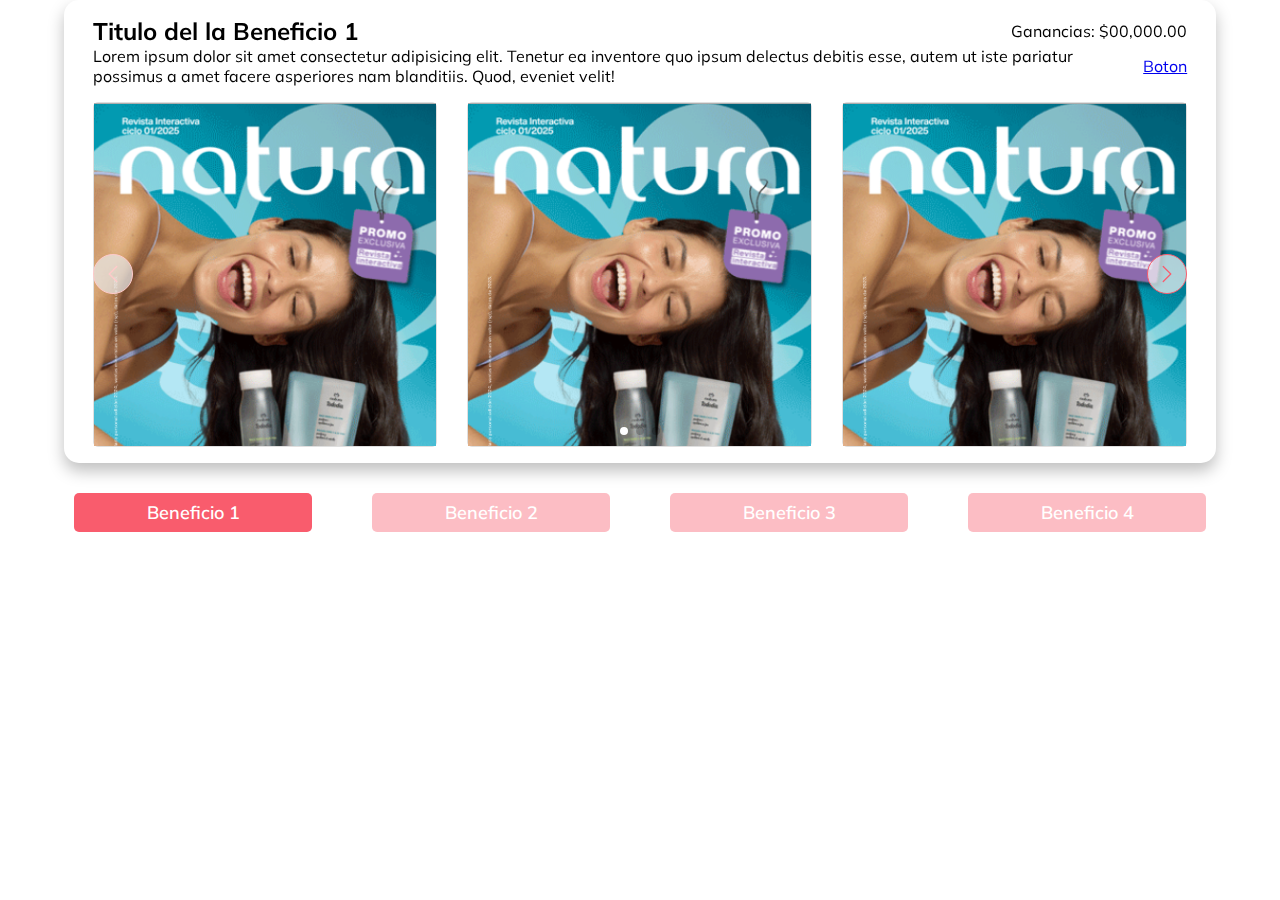
<file: file.html>
<!DOCTYPE html>
<html lang="en">
<head>
    <meta charset="UTF-8">
    <meta name="viewport" content="width=device-width, initial-scale=1.0">
    <title>Document</title>

    <link rel="preload" as="style" onload="this.onload=null;this.rel='stylesheet'" href="css/main-styles.css">
    <link rel="preload" as="style" onload="this.onload=null;this.rel='stylesheet'" href="css/header-styles.css">
    <link rel="preload" as="style" onload="this.onload=null;this.rel='stylesheet'" href="css/swp.css">

    <!-- Link Swiper's CSS -->
  <link rel="stylesheet" href="https://cdn.jsdelivr.net/npm/swiper@11/swiper-bundle.min.css" />

  
  <link rel="stylesheet" href="https://cdnjs.cloudflare.com/ajax/libs/font-awesome/5.15.1/css/all.min.css"/>
  <link rel="stylesheet" href="https://cdn.jsdelivr.net/npm/bootstrap-icons@1.11.3/font/bootstrap-icons.min.css">

</head>
<body>
    <main>
        <section class="sect-tabs-ve">
            <div class="main-cont-page">
                <div class="contenedor-sliders">

                    <div style="--swiper-navigation-color: #fff; --swiper-pagination-color: #fff" class="swiper mySwiper2">
                        <div class="swiper-wrapper">
                        <div class="swiper-slide">
                            <div class="bg-gen">
                                <div class="bg-gen-cont1">
                                <h3 class="title-sliderss">Titulo del la Beneficio 1</h3>
                                <p class="txt-ganancias">Ganancias: $00,000.00</p>
                                </div>
                                <div class="bg-gen-cont1">
                                    <p class="txt-infoo">Lorem ipsum dolor sit amet consectetur adipisicing elit. Tenetur ea inventore quo ipsum delectus debitis esse, autem ut iste pariatur possimus a amet facere asperiores nam blanditiis. Quod, eveniet velit!</p>
                                    <a class="btn-sliderss" href="#">Boton</a>
                                </div>
                            </div>

                            <div class="bg-slds">
                                <div class="swiper mySwiper3">
                                    <div class="swiper-wrapper">
                                      <div class="swiper-slide"><img src="img/port-natura-ciclo1.png" alt=""></div>
                                      <div class="swiper-slide"><img src="img/port-natura-ciclo1.png" alt=""></div>
                                      <div class="swiper-slide"><img src="img/port-natura-ciclo1.png" alt=""></div>
                                      <div class="swiper-slide"><img src="img/port-natura-ciclo1.png" alt=""></div>
                                      <div class="swiper-slide"><img src="img/port-natura-ciclo1.png" alt=""></div>
                                    </div>
                                    <div class="swiper-button-nextt"><i class="bi bi-chevron-right"></i></div>
                                    <div class="swiper-button-prevv"><i class="bi bi-chevron-left"></i></div>
                                    <div class="swiper-pagination"></div>
                                </div>
                            </div>
                        </div>
                        <div class="swiper-slide">
                            <div class="bg-gen">
                                <div class="bg-gen-cont1">
                                <h3 class="title-sliderss">Titulo del la Beneficio 2</h3>
                                <p class="txt-ganancias">Ganancias: $00,000.00</p>
                                </div>
                                <div class="bg-gen-cont1">
                                    <p class="txt-infoo">Lorem ipsum dolor sit amet consectetur adipisicing elit. Tenetur ea inventore quo ipsum delectus debitis esse, autem ut iste pariatur possimus a amet facere asperiores nam blanditiis. Quod, eveniet velit!</p>
                                    <a class="btn-sliderss" href="#">Boton</a>
                                </div>
                            </div>

                            <div class="bg-slds">
                                <div class="swiper mySwiper3">
                                    <div class="swiper-wrapper">
                                      <div class="swiper-slide"><img src="img/port-natura-ciclo18.png" alt=""></div>
                                      <div class="swiper-slide"><img src="img/port-natura-ciclo18.png" alt=""></div>
                                      <div class="swiper-slide"><img src="img/port-natura-ciclo18.png" alt=""></div>
                                      <div class="swiper-slide"><img src="img/port-natura-ciclo18.png" alt=""></div>
                                      <div class="swiper-slide"><img src="img/port-natura-ciclo18.png" alt=""></div>
                                    </div>
                                    <div class="swiper-button-nextt"><i class="bi bi-chevron-right"></i></div>
                                    <div class="swiper-button-prevv"><i class="bi bi-chevron-left"></i></div>
                                    <div class="swiper-pagination"></div>
                                </div>
                            </div>
                        </div>
                        <div class="swiper-slide">
                            <div class="bg-gen">
                                <div class="bg-gen-cont1">
                                <h3 class="title-sliderss">Titulo del la Beneficio 3</h3>
                                <p class="txt-ganancias">Ganancias: $00,000.00</p>
                                </div>
                                <div class="bg-gen-cont1">
                                    <p class="txt-infoo">Lorem ipsum dolor sit amet consectetur adipisicing elit. Tenetur ea inventore quo ipsum delectus debitis esse, autem ut iste pariatur possimus a amet facere asperiores nam blanditiis. Quod, eveniet velit!</p>
                                    <a class="btn-sliderss" href="#">Boton</a>
                                </div>
                            </div>

                            <div class="bg-slds">
                                <div class="swiper mySwiper3">
                                    <div class="swiper-wrapper">
                                      <div class="swiper-slide"><img src="img/port-natura-ciclo1.png" alt=""></div>
                                      <div class="swiper-slide"><img src="img/port-natura-ciclo1.png" alt=""></div>
                                      <div class="swiper-slide"><img src="img/port-natura-ciclo1.png" alt=""></div>
                                      <div class="swiper-slide"><img src="img/port-natura-ciclo1.png" alt=""></div>
                                      <div class="swiper-slide"><img src="img/port-natura-ciclo1.png" alt=""></div>
                                    </div>
                                    <div class="swiper-button-nextt"><i class="bi bi-chevron-right"></i></div>
                                    <div class="swiper-button-prevv"><i class="bi bi-chevron-left"></i></div>
                                    <div class="swiper-pagination"></div>
                                </div>
                            </div>
                        </div>
                        <div class="swiper-slide">
                            <div class="bg-gen">
                                <div class="bg-gen-cont1">
                                <h3 class="title-sliderss">Titulo del la Beneficio 4</h3>
                                <p class="txt-ganancias">Ganancias: $00,000.00</p>
                                </div>
                                <div class="bg-gen-cont1">
                                    <p class="txt-infoo">Lorem ipsum dolor sit amet consectetur adipisicing elit. Tenetur ea inventore quo ipsum delectus debitis esse, autem ut iste pariatur possimus a amet facere asperiores nam blanditiis. Quod, eveniet velit!</p>
                                    <a class="btn-sliderss" href="#">Boton</a>
                                </div>
                            </div>

                            <div class="bg-slds">
                                <div class="swiper mySwiper3">
                                    <div class="swiper-wrapper">
                                      <div class="swiper-slide"><img src="img/port-natura-ciclo18.png" alt=""></div>
                                      <div class="swiper-slide"><img src="img/port-natura-ciclo18.png" alt=""></div>
                                      <div class="swiper-slide"><img src="img/port-natura-ciclo18.png" alt=""></div>
                                      <div class="swiper-slide"><img src="img/port-natura-ciclo18.png" alt=""></div>
                                      <div class="swiper-slide"><img src="img/port-natura-ciclo18.png" alt=""></div>
                                    </div>
                                    <div class="swiper-button-nextt"><i class="bi bi-chevron-right"></i></div>
                                    <div class="swiper-button-prevv"><i class="bi bi-chevron-left"></i></div>
                                    <div class="swiper-pagination"></div>
                                </div>
                            </div>
                        </div>
                    
                        </div>
                        <!--div class="swiper-button-next"></div-->
                        <!--div class="swiper-button-prev"></div-->
                    </div>
                
                    <div thumbsSlider="" class="swiperben mySwiper">
                        <div class="swiper-wrapper">

                                <div class="swiper-slide">
                                    <p>Beneficio 1</p>
                                 </div>
                                 <div class="swiper-slide">
                                     <p>Beneficio 2</p>
                                 </div>
                                 <div class="swiper-slide">
                                     <p>Beneficio 3</p>
                                 </div>
                                 <div class="swiper-slide">
                                     <p>Beneficio 4</p>
                                 </div>
                        </div>

                    </div>

                </div>
                
            </div>
        </section>
    </main>

     <!-- Swiper JS -->
  <script src="https://cdn.jsdelivr.net/npm/swiper@11/swiper-bundle.min.js"></script>

  <!-- Initialize Swiper -->
  <script>
    var swiper = new Swiper(".mySwiper", {
      spaceBetween: 60,
      slidesPerView: 4,
      freeMode: true,
      watchSlidesProgress: true,
    });
    var swiper2 = new Swiper(".mySwiper2", {
      spaceBetween: 10,

      thumbs: {
        swiper: swiper,
      },
      simulateTouch: false,  // Desactiva el deslizamiento táctil (touch)
      grabCursor: false,     // Desactiva el cursor de agarre al hacer hover sobre el slider
    });

    var swiper3 = new Swiper(".mySwiper3", {
      slidesPerView: 3,
      spaceBetween: 30,
      pagination: {
        el: ".swiper-pagination",
        clickable: true,
      },
      navigation: {
        nextEl: ".swiper-button-nextt",
        prevEl: ".swiper-button-prevv",
      },
    });
  </script>

</body>
</html>
</file>
<file: css/main-styles.css>
@import url('https://fonts.googleapis.com/css2?family=Montserrat:ital,wght@0,100..900;1,100..900&family=Mulish:ital,wght@0,200..1000;1,200..1000&family=Poppins:ital,wght@0,100;0,200;0,300;0,400;0,500;0,600;0,700;0,800;0,900;1,100;1,200;1,300;1,400;1,500;1,600;1,700;1,800;1,900&display=swap');

:root {
    --color-blue: #3498db; /* Azul */
    --color-green: #2ecc71; /* Verde */
    --color-blackgray: #5c5c5c; /* Gris oscuro */
    --color-black: #000; /* Gris oscuro */
    --color-white: #fff; /* Gris oscuro */
    --color-orange-prim: #f3742f; /* Gris oscuro */
    --color-pink-farmasi: #f95c6d;

  }

*{
    padding: 0;
    margin: 0;
    box-sizing: border-box;
    font-family: 'Mulish', sans-serif;
}

.subtitles-page{
    font-size: 30px;
    font-weight: 700;
    color: #000;
    padding: 0;
    margin: 0;
    text-align: center;
    line-height: 1.4;
}


.my-50{
    margin: 50px 0;
  }

  .mto-50{
    margin-top: 50px;
  }

  .mto-30{
    margin-top: 30px;
  }

  .mto-20{
    margin-top: 20px;
  }

  .mto-16{
    margin-top: 16px;
  }

  .mto-10{
    margin-top: 10px;
  }
  .mbo-50{
    margin-bottom: 50px;
  }

  .mbo-30{
    margin-bottom: 30px;
  }

  .mbo-20{
    margin-bottom: 20px;
  }

  .mbo-16{
    margin-bottom: 16px;
  }
  .mbo-10{
    margin-bottom: 10px;
  }

  .txt-norm{
    font-size: 14px;
    font-weight: 300;
    color: var(--color-blackgray);
  }

  .fw-300{
    font-weight: 300;
  }

  .fw-400{
    font-weight: 400;
  }

  .fw-500{
    font-weight: 500;
  }

  .fw-600{
    font-weight: 600;
  }

  .fw-800{
    font-weight: 800;
  }

  .fsz-12{
    font-size: 12px;
  }

  .fsz-14{
    font-size: 14px;
  }

  .fsz-16{
    font-size: 16px;
  }

  .fsz-18{
    font-size: 18px;
  }

  .fsz-20{
    font-size: 20px;
  }

  .fsz-22{
    font-size: 22px;
  }

  .fsz-24{
    font-size: 24px;
  }

  .clr-black{
    color: var(--color-black);
  }

  .clr-blackgray{
    color: var(--color-blackgray);
  }

  .clr-white{
    color: var(--color-white);
  }

  .clr-pink{
    color: var(--color-pink-farmasi);
  }

  .txt-centerr{
    text-align: center;
  }

/*primer seccion */

.sect-tabs-ve{
    width: 100%;
    height: auto;
    padding: 0;
    background-color: ;
}

.main-cont-page{
    width: 90%;
    max-width: 1200px;
    height: auto;
    padding: 0;
    margin: 0 auto;
    background-color: ;
}



/* estilos de las pestañas */

.sect-main-btns{
    width: 100%;
    height: auto;
    padding: 0;
    margin: 0;
    background-color: ;
  }

  h1{
    margin: 0 0 16px 0;
    padding: 0;
    font-size: 36px;
    font-weight: 700;
    color: #000;
    text-align: center;
  }

  .tabs-container{
    display: flex;
    flex-direction: row;
    justify-content: center;
    padding: 0;
    background-color: ;
}

.tab-btn {
    width: 50%;
    max-width: 600px;
    height: auto;
    padding: 0;
    cursor: pointer;
    transition: background-color 0.3s;
    border-radius: 5px;
    display: flex;
    flex-direction: row;
    justify-content: space-between;
    align-items: start;
    color: var(--color-black);
    overflow: hidden;
    box-shadow: 0 0.5rem 1rem rgba(0, 0, 0, 0.25);


  }

  .tab-btn:nth-child(1) {
   margin-right: 16px;


  }

  .tab-btn .box-img-vender{
    width: 33%;
    max-width: 200px;
    height: auto;
    padding: 0;
    margin: 0 0 0 0;
    display: flex;
    justify-content: center;
    align-items: center;
  }

  .tab-btn .box-img-vender img{
    width: 100%;
    height: auto;
    object-fit: cover;

  }

  .tab-btn .box-txt-vender{
    width: 66%;
    max-width: 400px;
    height: auto;
    padding: 16px;
    margin: 0 0 0 0;
   
  }

  .tab-btn .box-txt-vender .box-title-btn{
    width: 100%;
    height: auto;
    padding: 0;
    margin: 0 0 10px 0;
    display: flex;
    justify-content: start;
    align-items: center;
  }

  .tab-btn .box-txt-vender .part-icon-ve {
    width: auto;
    height: auto;
    padding: 0;
    margin: 0 10px 0 0;
    background-color: ;
  }

  .tab-btn .box-txt-vender .part-icon-ve i{
    font-size: 36px;
  }

  .tab-btn .box-txt-vender .part-title-ve{
    width: auto;
    height: auto;
    padding: 0;
    margin: 0 0 0 0;
    background-color: ;

  }

  .tab-btn .box-txt-vender .btn-title{
    font-size: 24px;
    font-weight: 600;
    padding: 0;
    margin: 0;
  }

  .tab-btn .box-txt-vender .btn-info{
    display: block;
    font-size: 16px;
    font-weight: 400;
    padding: 0;
    margin: 0;
  }


  .tab-btn:hover {
    background-color: var(--color-pink-farmasi);
    color: var(--color-white);
  }


  .active-tabb {
    background-color: var(--color-pink-farmasi);
    color: white;
  }


  .active-tabb .box-title-btn .part-icon-ve i{
    color: white;
  }

  /* estilos de info sec 2 */

  .info-tabs-container{
    width: 100%;
    height: auto;
    padding: 0;
    border-radius: 5px;
    background-color: ;
}

.sect-tabs-ve2{
    width: 100%;
    height: auto;
    padding: 0;
    display: block;
  }

  .sect-tabs-ve3{
    width: 100%;
    height: auto;
    padding: 0;
    display: block;
  }

  .sect-sliders-tel{
    display: none;
  }

.tab-content2 {
    margin: 0;
    padding: 0;
    display: none;
  }
  
  .active-content2 {
    display: flex;
    flex-direction: column;
    justify-content: center;
    align-items: center;
    margin: 0;
    background-color: ;
  }

  .info-option{
    width: 100%;
    max-width: 1200px;
    height: auto;
    padding: 0;
    border-radius: 10px;
    display: flex;
    flex-direction: row;
    justify-content: space-between;
    align-items: start;
    overflow: hidden;
    /*box-shadow: 0 0.5rem 1rem rgba(0, 0, 0, 0.25);*/
  }

  .box-img-opt{
    width: 20%;
    height: auto;
    padding: 0;
    margin: 0 0 0 0;
    display: flex;
    justify-content: center;
    align-items: center;
  }

  .box-img-opt img{
    width: 100%;
    height: auto;
    object-fit: cover;
  }

  .box-txt-opt{
    width: 80%;
    height: auto;
    padding: 16px;
    margin: 0 0 0 0;
  }


  .box-txt-opt .btn-title2{
    font-size: 28px;
    font-weight: 600;
    padding: 0;
    margin: 0;
    color: var(--color-pink-farmasi);
  }

  .box-txt-opt .btn-info2{
    font-size: 17px;
    font-weight: 400;
    padding: 0;
    margin: 0;
    color: var(--color-blackgray);
  }

  .box-txt-opt .btn_btn{
    color: #fff;
    background-color: black;
    margin: 10px 0 0 0;
    padding: 10px 15px;
    border-radius: 5px;
    display: inline-block;
    text-decoration: none;
font-size: 17px;
font-weight: 400;
  }


  .sect-sliders-tel{
    display: none;
  }

   /* estilos del sliders de telefono */

   .sect-sliders-tel{
    display: none;
  }

  .cont-botones-opc{
    width: 100%;
    padding: 0;
    margin: 20px auto 0 auto;
    display: flex;
    justify-content: start;
    align-items: center;
  }

  .cont-botones-opc .div-desliz{
    width: 0px;
    margin: 0 10px 0 0;
  }

  .cont-botones-opc .div-desliz img{
    width: 100%;
  }


  .cont-botones-opc .tabbs {
    display: flex;
    flex-direction: row;
    justify-content: start;
    align-items: center;
    padding: 10px 0;
    margin: 0 auto;
    overflow-x: auto;
    white-space: nowrap;
    max-width: 100%;
  }

  .cont-botones-opc .tabbs div {
    display: flex;
    flex-direction: row;
    justify-content: start;
    align-items: center;
  }

  .cont-botones-opc .tabbs div .tabb {
    width: 200px;
    max-width: 100%;
    height: auto;
    padding: 10px;
    cursor: pointer;
    transition: background-color 0.3s;
    border-radius: 10px;
    margin: 0 16px;
    white-space: nowrap;
    background-color: #faa1a785;
  }

  .cont-botones-opc .notabb {
    width: 10px;
    height: auto;
  
  }

  .cont-botones-opc .notabb img{
    display: block;
    width: 10px;
    height: auto;
    object-fit: cover;
  
  }

  .cont-botones-opc .tabbs div .tabb .txt-tabs-title {
    font-size: 16px;
    font-weight: 400;
    color: white;
    margin: 0 auto;
  }

  .cont-botones-opc .tabbs div .active-tabb {
    background-color: var(--color-pink-farmasi);
  }

  .cont-botones-opc .tabbs .active-tabb .txt-tabs-title{
 
    color: #fff;
  }

  .cont-contenido{
    width: 100%;
    height: auto;
    margin: 20px 0 0 0;
    padding: 16px;
    background-color: ;
    border-radius: 15px;
    box-shadow: 0 0.5rem 1rem rgba(0, 0, 0, 0.25);

}

.cont-contenido .tab-contentt {
  margin: 0 0 0 0;
  padding: 16px 0;
  display: none;
}

.cont-contenido .active-contentt {
  display: flex;
  flex-direction: column;
  justify-content: center;
  align-items: center;
  margin: 0 auto;
  background-color: ;
}

.title-slidersss{
  font-size: 18px;
  font-weight: 600;
  color: black;
  text-align: center;
  margin: 0 10px 10px 10px;
}

.vent-ben-cont{
    width: 100%;
    height: auto;
    padding: 0;
    background-color: ;

  }

  .sldr-test-cont{
    width: 100%;
    height: auto;
    padding: 0;
    background-color: ;
    position: relative;
    z-index: 0;
    display: block;

  }

  .sldr-test-cont2{
  
    display: none;
  }


  
  /* estilos de parallax */

  .parallax-container {
    width: 100%;
    position: relative;
    background-image: url('../img/vender_natura_banner_2.webp'); /* Aquí va tu imagen de fondo */
    background-attachment: fixed;
    background-position: center;
    background-repeat: no-repeat;
    background-size: cover;
    height: auto; /* Ajusta la altura según sea necesario */
    display: flex;
    justify-content: center;
    align-items: center;
    text-align: center;

  }

  .main-cont-par{
    width: 90%;
    max-width: 1200px;
    height: auto;
    padding: 16px;
    margin: 30px auto;
    background-color: #fafafac5;
    border-radius: 15px;
  }

  .cont-req-pas{
    width: 100%;
    height: auto;
    padding: 0;
    margin: 0 auto;
    display: flex;
    flex-direction: row;
    justify-content: space-between;
    align-items: start;
  }

  .cont-rp1{
    width: 50%;
    height: auto;
    padding: 0;
    margin: 0 16px 0 0;
  }

  .cont-rp2{
    width: 50%;
    height: auto;
    padding: 0;
    margin: 0 0 0 0;
  }
  
  .box-req-pas-i{
    width: 100%;
    height: auto;
    padding: 16px;
    border: 1px gray solid;
    display: flex;
    justify-content: start;
    align-items: center;
    border-radius: 5px;
    background-color: white;
    box-shadow: 0 0.2rem 0.2rem rgba(0, 0, 0, 0.15);

  }

  .box-req-pas-i:nth-child(3){
    margin: 16px 0;
   
  }

  .box-req-pas{
    width: 100%;
    height: auto;
    padding: 16px;
    border: 1px gray solid;
    text-align: start;
    border-radius: 5px;
    background-color: white;
    box-shadow: 0 0.2rem 0.2rem rgba(0, 0, 0, 0.15);

  }

  .box-req-pas:nth-child(3){   
    margin: 16px 0;
  }

  .req-ico{
    width: auto;
    height: auto;
    padding: 0;
    margin: 0 10px 0 0;

  }

  .req-ico i{
    color: var(--color-pink-farmasi);
    font-size: 24px;

  }

  .req-txt{
    width: auto;
    height: auto;
    padding: 0;
    margin: 0 0 0 0;
  }

  .cont-contenido{
    width: 100%;
    padding: 0;
    margin: 0 auto;
  }

  @media(max-width: 700px) {

    .my-50{
      margin: 30px 0;
    }

    .mbo-50{
      margin-bottom: 30px;
    }

    .mto-50{
      margin-top: 30px;
    }

  h1{
    
      font-size: 28px;
   
    }

    .subtitles-page{
        font-size: 24px;
        line-height: 1.2;
      }

    /* esttilos de las opciones de vender/emprender */

    .tabs-container{
        width: 100%;
        display: flex;
        flex-direction: row;
        justify-content: space-between;
        align-items: start;
        padding: 16px 0;
  }
  
  .tab-btn:nth-child(1) {
    margin-right: 10px;
   }
  
  .tab-btn {
    width: 50%;
    height: auto;
    display: flex;
    flex-direction: column;
    justify-content: center;
    align-items: center;
  
  
  }
  
  .tab-btn:first-child {
  margin-bottom: 0;
  
  }
  
  .tab-btn .box-img-vender{
   display: none;
  }
  
  .tab-btn .box-img-vender img{
    width: 100%;
    height: auto;
    object-fit: cover;
  
  }
  
  .tab-btn .box-txt-vender{
    width: 100%;
    height: auto;
    margin: 0 0 0 0;
  }
  
  .tab-btn .box-txt-vender .btn-title{
    font-size: 17px;
   
  }
  
  .tab-btn .box-txt-vender .btn-info{
    display: none;
  }
  
  
  .tab-btn:hover {
    background-color: var(--color-pink-farmasi);
    color: var(--color-white);
  }
  
  
  .active-tabb {
    background-color: var(--color-pink-farmasi);
  }

  .cont-botones-opc .tabbs div .active-tabb {
    background-color: var(--color-pink-farmasi);
  }

  .cont-botones-opc .tabbs .active-tabb .txt-tabs-title{
 
    color: #fff;
  }
  
  /* estilos de seccion 2 */
  .info-option{
    width: 100%;
    height: auto;
    display: flex;
    flex-direction: column;
    justify-content: start;
    align-items: start;
  }


  .box-img-opt{
    width: 40%;
    height: auto;
    margin: 0 0 0 0;
  }

  .box-img-opt img{
    width: 100%;
    height: auto;
    object-fit: cover;

  }

  .box-txt-opt{
    width: 100%;
    height: auto;
    margin: 0 0 0 0;
    padding: 10px;
  }


  .box-txt-opt .btn-title2{
    font-size: 22px;
  
  }

  .box-txt-opt .btn-info2{
    font-size: 17px;
   
  }

  .box-txt-opt .btn_btn{
    font-size: 17px;
  }



  /* slider grandes */

  .sect-tabs-ve2{

    display: none;
  }
  
  .sect-sliders-tel{
    display: block;
    width: 100%;
    height: auto;
    padding: 0;
    margin: 0;
    background-color: ;
  }

  .sldr-test-cont{

    display: none;
  
  }
  
  .sldr-test-cont2{
    width: 100%;
    height: auto;
    padding: 0;
    background-color: ;
    position: relative;
    z-index: 0;
    display: block;
  }




  .subtitles-page{
    font-size: 24px;
    line-height: 1.2;
  }
  
  .cont-req-pas{
    width: 100%;
    height: auto;
    padding: 0;
    margin: 0 auto;
    display: flex;
    flex-direction: column;
    justify-content: start;
    align-items: start;
  }
  
  .cont-rp1{
    width: 100%;
    height: auto;
    padding: 0;
    margin: 0 0 16px 0;
  }
  
  .cont-rp2{
    width: 100%;
    height: auto;
    padding: 0;
    margin: 0 0 0 0;
  }
  
  }
</file>
<file: css/header-styles.css>
:root {
    --color-pink-farmasi: #f95c6d;
    --color-black: #000000;
  }

header {
    position: relative;
    z-index: 2;
    background-color: #f3f3f3;
}


header .header-container1 {
    position: relative;
    width: 90%;
    max-width: 1200px;
    margin: 0 auto;
    padding: 5px 0;
}

header .header-container1 li {
    list-style: none;
}

header .header-container1 a {
    text-decoration: none;

}

header .header-container2 li {
    list-style: none;
}

header .header-container2 a {
    text-decoration: none;

}

.header-container1 .navbar {
    min-height: 50px;
    display: flex;
    align-items: center;
    justify-content: space-between;
}

.header-container1 .navbar .nav-branding {
    display: flex;
    justify-content: center;
    align-items: center;
    width: 130px;
    height: auto;
    padding: 0;
    margin: 0;

}

.header-container1 .navbar .nav-branding .img_logo {
    width: 100%;
    height: auto;
    object-fit: cover;
}
.header-container1 .navbar .menu-wrapper {
    display: flex;
    align-items: center;
}

.header-container1 .navbar .menu-wrapper .nav-menu {
    display: flex;
    align-items: center;
    gap: 20px;
}

/*
.header-container1 .navbar .menu-wrapper .nav-menu .nav-item a {
    position: relative;
    transition: color 0.3s ease-out;
}


.header-container1 .navbar .menu-wrapper .nav-menu .nav-item a:hover {
   color: orange;
}
*/


.header-container1 .navbar .menu-wrapper .nav-menu .nav-item .social-icons {
    position: relative;
    color: #000000;
    margin-left: 0;
    margin-right: 0;
    transition: color 0.3s;
}


.header-container1 .navbar .menu-wrapper .nav-menu .nav-item .social-icons:hover {
    color: var(--color-pink-farmasi);
}


.header-container1 .navbar .menu-wrapper .nav-menu .nav-item .btn_registro {
    position: relative;
    padding: 8px 14px;
    border-radius: 5px;
    border: 1px solid var(--color-black);
    color: white;
    transition: color 0.3s;
    background-color: var(--color-black);
    font-size: 17px;

}

.header-container1 .navbar .menu-wrapper .nav-menu .nav-item .btn_registro:hover {
    color: white;
    background-color: var(--color-pink-farmasi);
    border: 1px solid var(--color-pink-farmasi);
    text-decoration: underline;
}

.ic_sty{
    font-size: 18px;
}

header .header-container1 .menu-opc {
    width: 100%;
    height: auto;
    padding: 10px 0;
    margin: 0;
    display: flex;
    flex-direction: row;
    align-items: center;
    justify-content: center;
}

.header-container1 .menu-opc .options{
    display: flex;
    flex-direction: row;
    justify-content: center;
    gap: 20px;
    padding: 0;
}

.header-container1 .menu-opc li{
    display: inline-block;
    color: pink;
    font-size: 17px;
    font-weight: 300;
    text-decoration: none;
    position: relative;

}

.header-container1 .menu-opc li a{
    color: var(--color-black);
}

.header-container1 .menu-opc li::after{
 color: var(--color-pink-farmasi);
          
}

.header-container1 .menu-opc li a:hover{
    color: var(--color-black);
    font-weight: 400;
}

.header-container1 .menu-opc li:hover::after{
    content: '';
            position: absolute;
            left: 50%;
            bottom: -5px; /* Mover la línea un poco más abajo */
            width: 16px; /* 60% de ancho de la línea */
            height: 3px; /* Grosor de la línea */
            transform: translateX(-50%); /* Centrar la línea */
            background-color: var(--color-pink-farmasi); /* Color */

        }

/* header 2 */

.header-container2 {
    width: 90%;
    margin: 0 auto;
    padding: 5px 0;
    }

.header-container2 .navbar {
        min-height: 70px;
        display: flex;
        justify-content: space-between;
        align-items: center;
}

.header-container2 .nav-branding {
    display: flex;
    justify-content: center;
    align-items: center;
    width: 70px;
    height: auto;
    padding: 0;
    margin: 0;
}

.header-container2 .nav-branding  .img_logo {
    width: 100%;
    height: auto;
    object-fit: cover;
}

.header-container2 .menu-wrapper {
    display: flex;
    align-items: center;
}
    
.header-container2 .nav-menu {
    display: flex;
    align-items: center;
    gap: 15px;
    margin-right: 20px; /* Alinear el menÃº hacia la izquierda del Ã­cono de hamburguesa */
}

.header-container2 .menu-wrapper .nav-menu .nav-item a {
    position: relative;
    transition: color 0.3s ease-out;
}


.header-container2  .menu-wrapper .nav-menu .nav-item a:hover {
color: orange;
}

.header-container2  .menu-wrapper .nav-menu .nav-item .btn_registro{
    position: relative;
    padding: 4px 10px;
    border-radius: 5px;
    border: 1px solid var(--color-black);
    color: white;
    transition: color 0.3s;
    background-color: var(--color-black);
    font-size: 17px;
}

.header-container2 .nav-menu-mobile2 .nav-item a {
    position: relative;
    transition: color 0.3s ease-out;
}

.header-container2 .nav-menu-mobile2 .nav-item a:hover {
    color: orange;
}

.header-container2 .menu-wrapper .hamburger2 {
display: block;
cursor: pointer;
width: 25px; /* Fijar el tamaÃ±o del icono de hamburguesa */
height: auto;
}

.header-container2 .menu-wrapper .hamburger2 .bar {
display: block;
width: 100%;
height: 3px;
margin: 5px auto;
transition: all 0.3s ease;
background-color: #010d43;
}

.header-container2 .menu-wrapper .hamburger2.active .bar:nth-child(2) {
opacity: 0;
}
.header-container2 .menu-wrapper .hamburger2.active .bar:nth-child(1) {
transform: translateY(8px) rotate(45deg);
}
.header-container2 .menu-wrapper .hamburger2.active .bar:nth-child(3) {
transform: translateY(-8px) rotate(-45deg);
}

.header-container2 .nav-menu-mobile2 {
    display: flex;
    flex-direction: column;
    position: fixed;
    top: 80px;
    left: -100%; /* Inicialmente fuera de la pantalla */
    width: 100%; /* Ancho del 90% */
    height: 100vh; /* Altura completa */
    justify-content: flex-start;
    align-items: flex-start;
    transition: left 0.3s ease, opacity 0.3s ease; /* TransiciÃ³n para 'left' y 'opacity' */
    padding-top: 0;
    z-index: 200;
    opacity: 0.2; /* MenÃº inicialmente invisible */
    background-color: #f2f2f2;
}

/* Cuando el menÃº estÃ¡ activo, lo deslizamos a la vista */
.header-container2 .nav-menu-mobile2.active {
left: 0;
opacity: 1;
}

.header-container2 .nav-menu-mobile2.inactive {
left: -100%; /* MenÃº fuera de la pantalla */
opacity: 0.2; /* Menu semi-transparente cuando estÃ¡ fuera de la vista */
}
.header-container2 .nav-menu-mobile2 .nav-item {
    width: 100%;
    padding: 8px 5%;
    text-align: left;
    display: inline-block;
    color: pink;
    font-size: 17px;
    font-weight: 300;
    position: relative;
}

.header-container2 .nav-menu-mobile2 .nav-item span {
    color: #000;
    font-weight: 400;
    transition: 0.3s ease-out;
    font-size: 17px;
    }
    
    .header-container2 .nav-menu-mobile2 .nav-item a:hover {
    color: orange;
    }
    
    
    /* Estilos para el acordeÃ³n */
    .header-container2 .nav-menu-mobile2 .accordion-content {
    display: none;
    flex-direction: column;
    padding-left: 20px;
    }
    
    .header-container2 .nav-menu-mobile2 .nav-item .opc-submenu.active  > .accordion-content {
    display: flex;
    }
    
    .header-container2 .nav-menu-mobile2 .nav-item .opc-submenu .accordion-content li {
    padding: 10px 0;
    }
    

    /* Capa de superposición que bloqueará los elementos detrás del menú */
.overlay {
    position: fixed;
    top: 0;
    left: 0;
    width: 100%;
    height: 100vh;
    background-color: rgba(0, 0, 0, 0.5); /* Fondo semi-transparente */
    display: none; /* Inicialmente no se muestra */
    z-index: 2; /* Asegura que esté sobre los elementos del fondo pero debajo del menú */
}

/* Cuando el menú está activo, mostramos la capa de superposición */
.header-container2 .nav-menu-mobile2.active ~ .overlay {
    display: block; /* Mostrar la superposición */
}

/* Cuando el menú está activo, se desactiva el scroll en el fondo */
body.menu-active {
    overflow: hidden; /* Evita el scroll en el cuerpo */
}




@media(max-width: 768px) {
    .header-container1{
    display: none;
    }
    
    
    }
    
    
    
    @media(min-width: 769px) {
    .header-container2 {
        display: none; /* Oculta el menÃº mÃ³vil en pantallas grandes */
    }
    }
</file>
<file: css/swp.css>
:root {
    --color-blue: #3498db; /* Azul */
    --color-green: #2ecc71; /* Verde */
    --color-blackgray: #5c5c5c; /* Gris oscuro */
    --color-black: #000; /* Gris oscuro */
    --color-white: #fff; /* Gris oscuro */
    --color-orange-prim: #f3742f; /* Gris oscuro */
    --color-pink-farmasi: #f95c6d;
  
  }



.tab-content2 {
    margin: 0;
    padding: 0;
    display: none;
  }
  
  .active-content2 {
    display: flex;
    flex-direction: column;
    justify-content: center;
    align-items: center;
    margin: 0;
    background-color: ;
  }



  .contenedor-sliders{
    width: 100%;
    height: auto;
    padding: 0;
    margin: 0;
    position: relative;
    background-color: ;
    z-index: 1;
}


.contenedor-sliders .swiper {
    width: 100%;
    height: 100%;
  }

  .contenedor-sliders .swiper  .title-sliderss{
    font-size: 24px;
  color: #000;
  font-weight: 700;
  }


  .contenedor-sliders  .swiper-slide {
    background: transparent;
    display: flex;
    flex-direction: column;
    justify-content: center;
    align-items: center;
  }

  .contenedor-sliders  .swiper-slide .bg-gen{
    width: 95%;
    height: auto;
    margin: 0 0 16px 0;
    background-color: ;

  }

  .contenedor-sliders .swiper-slide .bg-gen .bg-gen-cont1{
    width: 100%;
    height: auto;
    padding: 0;
    background-color: ;
    display: flex;
    justify-content: space-between;
    align-items: center;

  }

  /*
  .contenedor-sliders .swiper-slide .bg-gen .bg-gen-cont1:first-child{
    margin-bottom: 16px;
  }
*/


  .contenedor-sliders .swiper-slide .bg-slds{
    width: 95%;
    height: auto;
    padding: 0;
    margin: 0 0 0 0;
    background-color: transparent;
    position: relative;
    z-index: 200;
  }

  .contenedor-sliders .swiper-slide .bg-slds .swiper {
    width: 100%;
    height: 100%;
  }

  .contenedor-sliders .swiper-slide .bg-slds .swiper-slide {

    background: #fff;
    border-radius: 5px;
    border: 1px rgb(223, 223, 223) solid;
      
  }

  .contenedor-sliders .swiper-slide .bg-slds .swiper-slide .ss-div {
    width: 100%;
    height: auto;
    background-color: white;
    display: flex;
    justify-content: space-between;
    align-items: start;
    padding: 8px 8px 0 8px;
  }


  .contenedor-sliders .swiper-slide .bg-slds .swiper-slide .ss-div .txt-sldrs-m{
    font-size: 14px;
    font-weight: 500;
    color: white;
    margin: 0 0 8px 0;
    padding: 8px;
    text-align: center;
  }

  .contenedor-sliders .swiper-slide .bg-slds .swiper-slide .ss-div2 {
    width: 100%;
    height: auto;
    background-color: white;
    text-align: start;
    display: flex;
    justify-content: end;
  }
  
  .contenedor-sliders .swiper-slide .bg-slds .swiper-slide .ss-div-gr{
    width: 100%;
    height: auto;
    background-color: ;
    text-align: start;
    display: flex;
    justify-content: space-between;
    align-items: start;
    padding: 8px;
  }
 
  .contenedor-sliders .swiper-slide .bg-slds .swiper-slide .ss-div-img-gr{
    width: 100%;
    height: auto;
    padding: 0;
    margin: 16px 0;
    display: flex;
    justify-content: center;
    align-items: center;
  }

  .contenedor-sliders .swiper-slide .bg-slds .swiper-slide .ss-div-gr .txt-marca-sld{
    font-size: 20px;
    font-weight: 600;
    color: white;
    line-height: 1.2;
    margin: 0 10px 0 0;
    padding: 8px;
    border-radius: 20px;
    background-color: var(--color-pink-farmasi);
  }

.contenedor-sliders .swiper-slide .bg-slds .swiper-slide .ss-div-gr .txt-desc-sld{
  font-size: 16px;
  font-weight: 400;
  color: white;
  line-height: 1.2;
  margin: 0;
  padding: 8px;
  border-radius: 20px;
  background-color: var(--color-pink-farmasi);
}

  .contenedor-sliders .swiper-slide .bg-slds .swiper-slide .ss-div-img-gr img{
    width: 80%;
    height: auto;
    object-fit: cover;
  }

  .contenedor-sliders .swiper-slide .bg-slds .swiper-slide .ss-div-gr-info{
    width: 100%;
    height: auto;
    background-color: ;
    padding: 8px;
    margin: 0;
   
  }

  .contenedor-sliders .swiper-slide .bg-slds .swiper-slide .ss-div-gr-info .info-sl2{
   font-size: 16px;
   font-weight: 300;
   color: #000;
   line-height: 1.2;
   margin: 0 0 16px 0;

  }

  .contenedor-sliders .swiper-slide .bg-slds .swiper-slide .ss-div-gr-info .title-tag-sl2
{
    font-size: 16px;
    font-weight: 500;
    color: #000;
    line-height: 1.2;
    margin: 0 0 10px 0;
}

.contenedor-sliders .swiper-slide .bg-slds .swiper-slide .ss-div-gr-info .div-products-sl2{
    width: 100%;
    background-color: ;
    padding: 0;
    margin: 0;
    display: flex;
    flex-wrap: wrap;
    justify-content: flex-start;
}

.contenedor-sliders .swiper-slide .bg-slds .swiper-slide .ss-div-gr-info .div-products-sl2 p{
    font-size: 15px;
    font-weight: 400;
    color: #fff;
    line-height: 1.2;
    margin: 0 10px 8px 0;
    padding: 4px 12px;
    background-color: green;
    border-radius: 10px;
}
  .contenedor-sliders .swiper-slide .bg-slds .swiper-slide .ss-div2 p{
    font-size: 16px;
    font-weight: 500;
    color: white;
    margin: 0;
    padding: 8px;
  }

  .contenedor-sliders .swiper-slide .txt-sldrs-m{
    color: var(--color-pink-farmasi);
    padding: 4px ;
    border-radius: 20px;
    background-color: var(--color-pink-farmasi);
  }

  .contenedor-sliders .swiper-slide .txt-vm{
    font-size: 16px;
    font-weight: 500;
    color: var(--color-pink-farmasi); 
    margin-bottom: 5px; 
  }

  
  .contenedor-sliders .swiper-slide .txt-prec{
    display: inline-block;
    font-size: 16px;
    font-weight: 500;
    color: white;  
    margin: 0 0 10px 0;
    padding: 8px;
    border-radius: 20px;
    background-color: green;
  }

  .contenedor-sliders .swiper-slide .bg-slds .swiper-slide img {
    display: block;
    width: 100%;
    height: 100%;
    object-fit: cover;
  }


  .contenedor-sliders .swiper-slide img {
    display: block;
    width: 100%;
    height: 100%;
    object-fit: cover;
  }

  .contenedor-sliders .swiper-slide .div-3colum {
    width: 100%;
    background-color: ;
    margin: 0;
    padding: 10px;
    display: flex;
    flex-wrap: nowrap;
    justify-content: center;
  }

  .contenedor-sliders .swiper-slide .div-3colum .col-prec {
    width: 32%;
    background-color: ;
    margin: 0;
    padding: 0;
    text-align: center;
    

  }

  .contenedor-sliders .swiper-slide .div-3colum .col-prec:nth-child(2) {
    margin: 0 8px;
   

  }

  .contenedor-sliders .swiper-slide .bg-slds .swiper-button-prevv {
    position: absolute;
    top: 50%;
    left: 0;
    width: 40px;
    height: 40px;
    background-color: #f7f7f7b5;
    color: var(--color-pink-farmasi);
    border-radius: 50%;
    border: 1px solid var(--color-pink-farmasi);
    cursor: pointer;
    z-index: 10;
    display: flex;
    justify-content: center;
    align-items: center; 
    font-size: 20px; 
    transform: translateY(-50%);
}


.contenedor-sliders .swiper-slide .bg-slds .swiper-button-nextt {
    position: absolute;
    top: 50%;
    right: 0;
    width: 40px;
    height: 40px;
    background-color: #f7f7f7b5;
    color: var(--color-pink-farmasi);
    border-radius: 50%;
    border: 1px solid var(--color-pink-farmasi);
    cursor: pointer;
    z-index: 10;
    display: flex;
    justify-content: center;
    align-items: center; 
    font-size: 20px;   
    transform: translateY(-50%);
  }

  .contenedor-sliders .swiper-slide .bg-slds .swiper-button-prevv.swiper-button-disabled{
  background-color: rgba(233, 233, 233, 0.71);     /* Fondo más claro cuando la flecha está inactiva */
  color: #ffcaca;     
  border: 1px solid #ffcaca;           /* Color de texto más tenue */
  cursor: not-allowed;        /* Cambia el cursor para indicar que está deshabilitada */
}

.contenedor-sliders .swiper-slide .bg-slds .swiper-button-nextt.swiper-button-disabled{
  background-color: rgba(233, 233, 233, 0.71);     /* Fondo más claro cuando la flecha está inactiva */
  color: #ffcaca;     
  border: 1px solid #ffcaca;        /* Color de texto más tenue */
    cursor: not-allowed;        /* Cambia el cursor para indicar que está deshabilitada */
  }


  .contenedor-sliders .swiperben {
    width: 100%;
    height: auto;
    margin-left: auto;
    margin-right: auto;
    overflow: hidden;
  }

  .contenedor-sliders .swiperben {
    margin-top: 20px;
  }

  .contenedor-sliders .swiperben .swiper-slide {
    background-color: var(--color-pink-farmasi);
    color: white;
    cursor: pointer;
    padding: 8px 8px;
    border-radius: 5px;
    text-align: center;
    font-size: 18px;
    font-weight: 600;
  }

  .contenedor-sliders .mySwiper2 {
    height: auto;
    width: 100%;
    padding: 16px 0;
    background-color: ;
    box-shadow: 0 0.5rem 1rem rgba(0, 0, 0, 0.25);
    border-radius: 15px;
  }

  .contenedor-sliders .mySwiper {
    height: 20%;
    box-sizing: border-box;
    padding: 10px ;
    background-color: transparent;
  }

  .contenedor-sliders .mySwiper  .cont-btns-ben{
    width: 100%;
    height: auto;
    padding: 0;
    margin: 0;
    display: flex;
    justify-content: center;
    align-items: center;

  }
  .contenedor-sliders  .mySwiper .swiper-slide {
    width: 10%;
    height: 100%;
    opacity: 0.4;
    margin: 0 auto;
  }

  .contenedor-sliders .mySwiper .swiper-slide-thumb-active {
    opacity: 1;
  }

  .contenedor-sliders  .swiper-slide img {
    display: block;
    width: 100%;
    height: 100%;
    object-fit: cover;
  }

  .div-bono1 
  {
    width: 100%;
    height: auto;
    padding: 16px;
    margin: 0;
  }

  .div-bono1 img
  {
    width: 100%;
    height: auto;
    padding: 0;
    margin: 0 0 16px 0;
    object-fit: cover;
  }

  .div-bono1 a
  {
    display: inline-block;
    font-size: 16px;
    color: white;
    background-color: var(--color-pink-farmasi);
    margin: 0;
    padding: 8px 12px;
    text-decoration: none;
    border-radius: 5px;

  }

  .div-bono1 .txt-bono {
    font-size: 14px;
    font-weight: 300;
    color: black;
    line-height: 1.4;
  }
</file>
